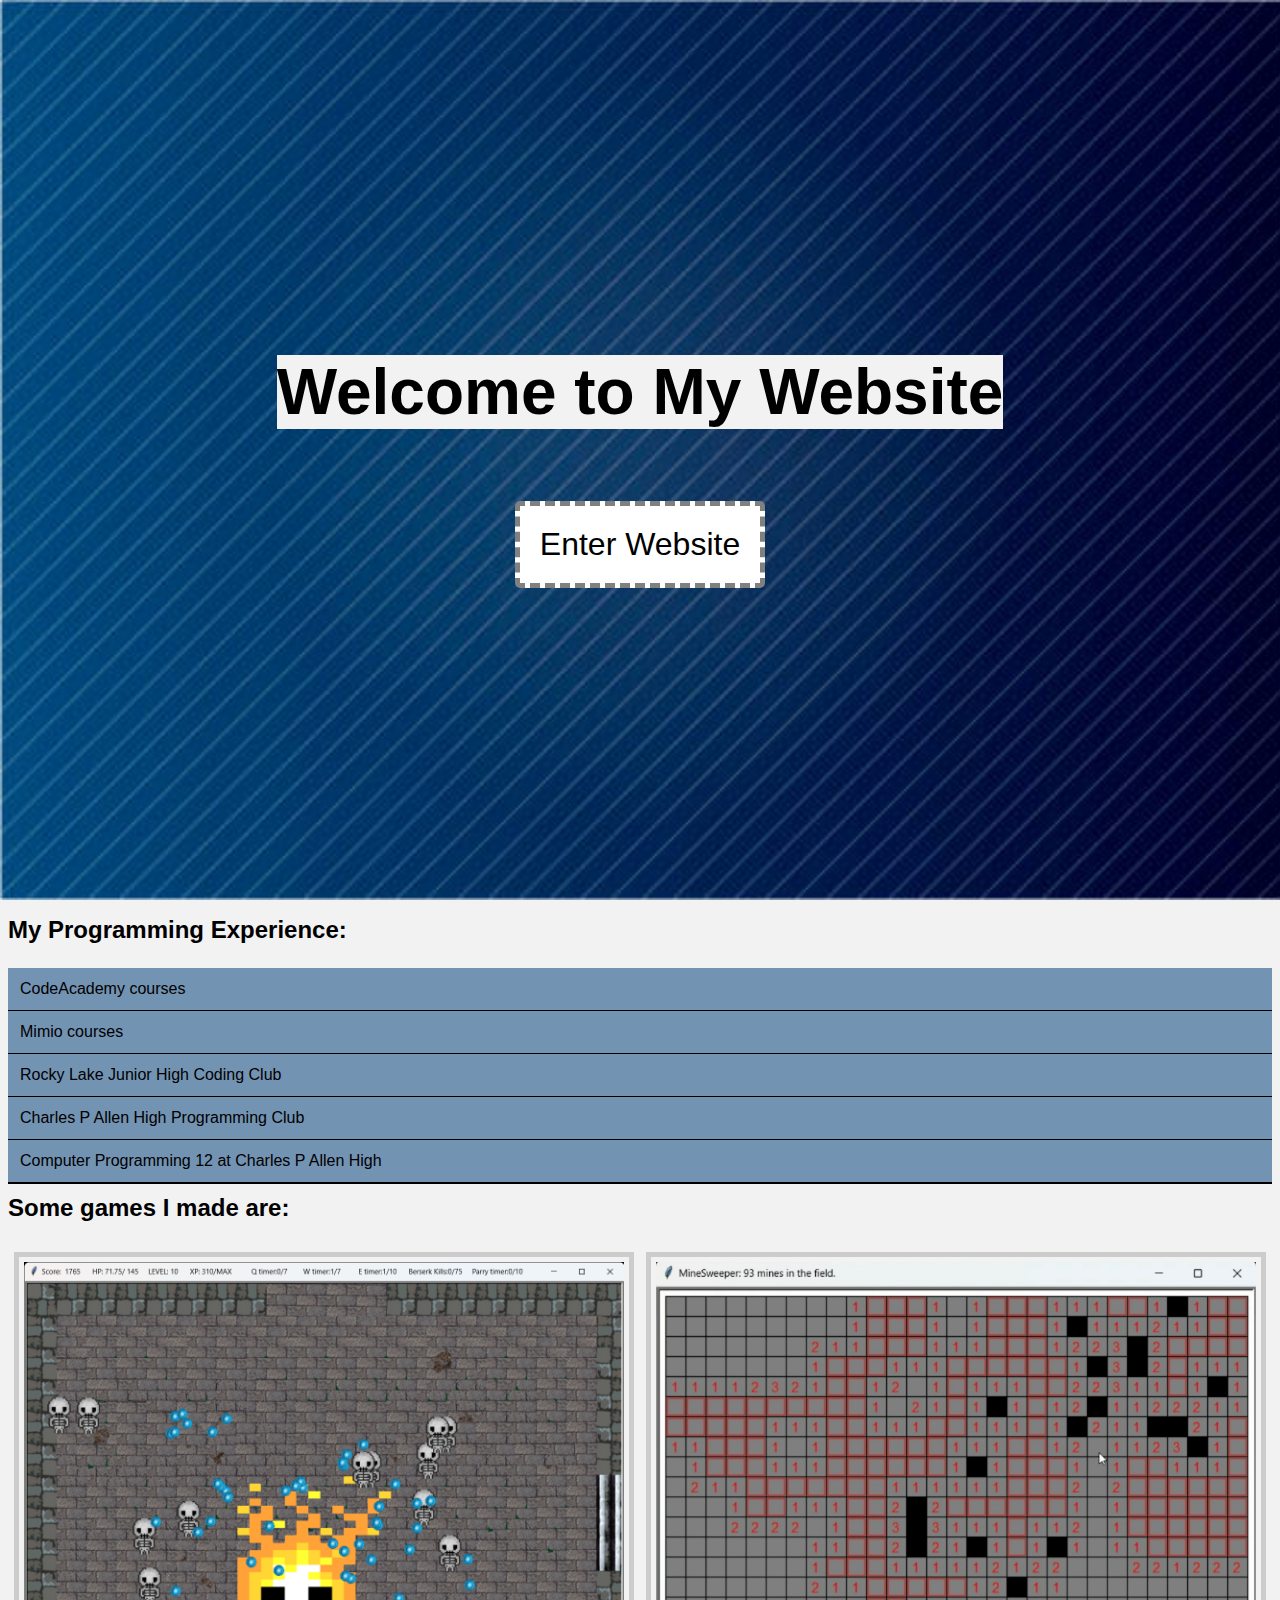
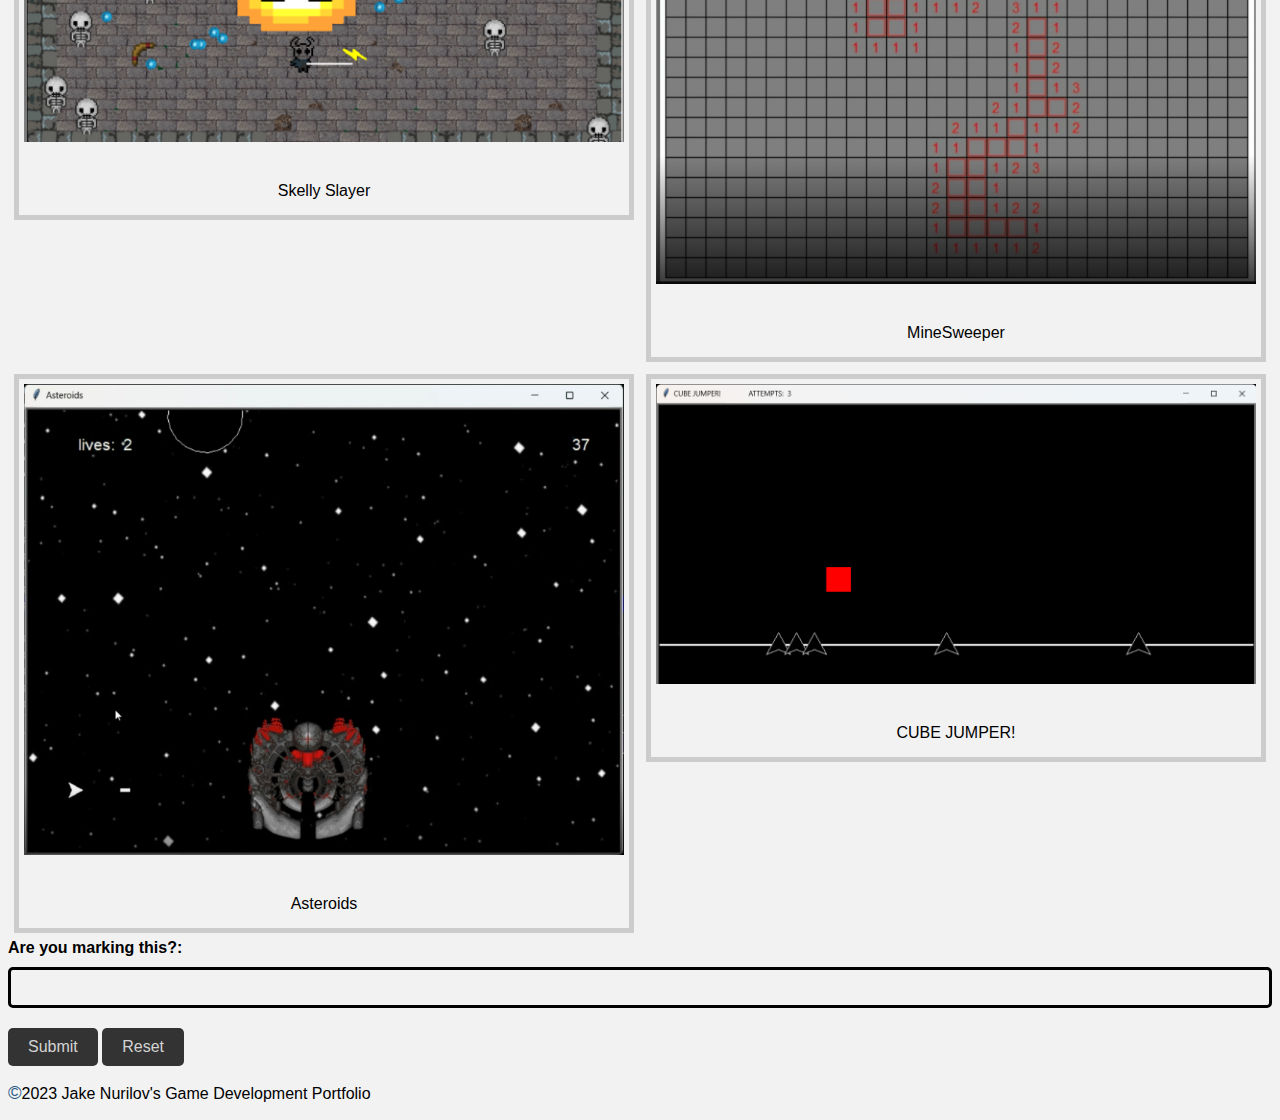
<file: Index.html>
<!DOCTYPE html>
<html lang ="en">
  <head>
    <title>Jake Nurilov's Game Development Portfolio</title>
    <meta charset="UTF-8">
    <meta name="viewport" content="width=device-width, initial-scale=1.0">
    <link rel="stylesheet" href="Style.css">
  </head>
  <body>

  <div class="splash-container">
    <h1 class="splash-title">Welcome to My Website</h1>
    <button id="enter-website">Enter Website</button>
  </div>
    <header>
      <h1>Jake Nurilov's Game Development Portfolio</h1>
      <nav>
        <p><a href="Skelly Slayer.html">Skelly Slayer</a> <a href="MineSweeper.html">MineSweeper</a></p>
          <button id="bgChange">Change Background Color</button> <button onclick="closeWindow()">Close Window</button>
      </nav>
    </header>
      <h2>Welcome to my portfolio!</h2>
      <center><img src="Images/pfp.jpg" alt="Profile picture" width="420" height="500"></center>
      <p>Hi, I'm Jake Nurilov, I  am a first year at Dalhousie University and I study Computer Science.<br>
        I have first started coding in grade 7 using online courses, but I truly fell in love with coding in grade 9 when I joined my school's coding club, and have been coding ever since. <br>
        I like making small games that I find enjoyable to code and play, and I make them from scratch, usually in python using the turtle graphics library.<br>
          The reason why I use turtle and not something like Pygame is because I have to make everything from the ground up, and there are no <em>"Black Boxes"</em> that take care of things for you. <br>
          The games I make are ususally either original games that I come up with or my own versions of old classic games with a little twist added to them.</p>
      <br>
      <h3>My Programming Experience:</h3>
      <ul>
        <li>CodeAcademy courses</li>
        <li>Mimio courses</li>
        <li>Rocky Lake Junior High Coding Club</li>
        <li>Charles P Allen High Programming Club</li>
        <li>Computer Programming 12 at Charles P Allen High</li>
      </ul>
      <h3><b>Some games I made are:</b></h3>
      <div class="responsive">
  <div class="gallery">
    <a target="_blank" href="Images/SkellySlayer.png">
      <img src="Images/SkellySlayer.png" alt="MineSweeper" width="600" height="400">
    </a>
    <div class="desc">Skelly Slayer</div>
  </div>
</div>
<div class="responsive">
  <div class="gallery">
    <a target="_blank" href="Images/MineSweeper.png">
      <img src="Images/MineSweeper.png" alt="MineSweeper" width="600" height="400">
    </a>
    <div class="desc">MineSweeper</div>
  </div>
</div>

<div class="responsive">
  <div class="gallery">
    <a target="_blank" href="Images/Asteroids.png">
      <img src="Images/Asteroids.png" alt="Asteroids" width="600" height="400">
    </a>
    <div class="desc">Asteroids</div>
  </div>
</div>

<div class="responsive">
  <div class="gallery">
    <a target="_blank" href="Images/CUBE JUMPER!.png">
      <img src="Images/CUBE JUMPER!.png" alt="Cube Jumper" width="600" height="400">
    </a>
    <div class="desc">CUBE JUMPER!</div>
  </div>
</div>

<div class="clearfix"></div>
    <footer>
      <label for="Formington">Are you marking this?:</label>
   <input id="Formington" type="text">
   <button onclick="checkForm()">Submit</button>
   <button onclick="reset()">Reset</button>
   <p id="message"></p>
   <script src="Script.js"></script>
      <p>&copy;2023 Jake Nurilov's Game Development Portfolio</p>
    </footer>
  </body>
</html>
</file>
<file: Style.css>
nav a {
  display: inline-block;
  padding: 10px;
  margin-right: 20px;
  color: white;
  text-decoration: none;
  background-color: #333;
  border-radius: 5px;
  box-shadow: 2px 2px 5px rgba(0, 0, 0, 0.3);
  transition: background-color 0.3s ease-in-out;
}

nav a:hover {
  background-color: #555;
}

ol {
    list-style-type: none;
    margin: 0;
    padding: 0;
}

ol > li {
  background-color: #898f93;
}

ol:hover {
    background-color: #d2d6db;
}

ul > li {
  background-color: #7393B3;
}

ul {
    list-style-type: none;
    margin: 0;
    padding: 0;
}
ul:hover {
    background-color: #d2d6db;
}
li {
    padding: 12px;
    border-bottom: 1px solid #000000;
}
li:hover {
    background-color: #e6e9ec;
}

ul, ol > li + li {
  border-bottom: 1px solid black;
}

img {
  border: 10px solid #333333;
  border-radius: 5px;
  padding: 5px;
  margin-bottom: 20px;
  display: block;

}

video {
  display: block;
  margin-bottom: 20px;
  padding: 10px;
  border: 10px solid #333333;
  border-radius: 5px;
  box-shadow: 2px 2px 5px #ccc;
  max-width: 100%;
}

table {
  border-collapse: collapse;
  margin-bottom: 20px;
  width: 100%;
}

table th, table td {
  border: 2px solid #000000;
  padding: 8px;
  text-align: left;
  vertical-align: top;
}

table th {
  background-color: #7393B3;
  font-weight: bold;
}

table td{
  background-color: #7393B3;
}

table tr:nth-child(even) {
  background-color: #f9f9f9;
}

table td:hover {
  background-color: #ddd;
}

table th:hover {
  background-color: #ddd;
}

@media screen and (max-width: 600px) {
  table {
    display: block;
    overflow-x: auto;
  }

  table th, table td {
    white-space: nowrap;
  }

  table th {
    position: sticky;
    top: 0;
    background-color: #f2f2f2;
  }
}

form {
  background-color: #7393B3;
  padding: 20px;
  border-radius: 10px;
  font-family: Arial, sans-serif;
}

label {
  display: block;
  margin-bottom: 10px;
  font-weight: bold;
}

input, textarea {
  padding: 10px;
  border-radius: 5px;
  border: 3px solid black;
  margin-bottom: 20px;
  width: 100%;
}

button {
  background-color: #333333;
  color: lightgray;
  padding: 10px 20px;
  border: none;
  border-radius: 5px;
  cursor: pointer;
  font-size: 16px;
}

button:hover {
  background-color: #808080;
}

h1{
  color: #46698c;
}

h2 ~ p {
  color: #000000;
}

p:first-letter {
  font-size: 115%;
  font-family: 'Franklin Gothic Medium', 'Arial Narrow', Arial, sans-serif;
  color: #255785;
}

 * {
  font-family: Arial, sans-serif;
  background-color: #f2f2f2;
}

h3 {
  font-size: 24px;
  margin-top: 10px;
}

a {
  color: blue;
  text-decoration: underline;
}

a:hover {
  color: red;
  text-decoration: none;
}

.grid-container {
  display: grid;
  grid-template-columns: repeat(3, 1fr);
  grid-gap: 20px;
  padding: 20px;
  background-color: #46698c;
  border: 2px solid #fff;
  box-shadow: 0 0 10px rgba(0, 0, 0, 0.5);
}

.grid-item {
  background-color: #333333;
  padding: 20px;
  font-size: 16px;
  line-height: 1.5;
  border: 2px solid #46698c;
  color: #fff;
}

.grid-item:nth-child(3n+1) {
  border-left: none;
}

.grid-item:nth-child(-n+3) {
  border-top: none;
}

.grid-item:nth-last-child(-n+3) {
  border-bottom: none;
}

.grid-item:nth-child(3n) {
  border-right: none;
}

/*tablet Green*/
@media (max-width: 1400px) {
  table td{
    background-color:green;
  }
}

/* mobile Orange*/
@media (max-width: 1000px) {
  table td{
    background-color:orange;
  }
  .container {
    display: grid;
    grid-template-columns: none; /* or grid-template-columns: auto; */
    grid-gap: 10px;
  }
  .grid-container {
    grid-template-columns: 1fr;
  }
  }


/* for gallery */
div.gallery {
  border: 5px solid #ccc;
}

div.gallery:hover {
  border: 5px solid #777;
}

div.gallery img {
  width: 100%;
  height: auto;
  border:none;
}

div.desc {
  padding: 15px;
  text-align: center;
}

* {
  box-sizing: border-box;
}

.responsive {
  padding: 0 6px;
  float: left;
  width: 24.99999%;
}

@media screen and (max-width: 1400px) {
  .responsive {
    width: 49.99999%;
    margin: 6px 0;
  }
}

@media screen and (max-width: 1000px) {
  .responsive {
    width: 100%;
  }
}

.clearfix:after {
  content: "";
  display: table;
  clear: both;
}

.cream {
  background-color: #0b4e62 !important;
}
.darkblue {
  background-color: #011e4d !important;
}
.charcoal {
  background-color: #363434 !important;
}

.splash-container {
  position: fixed;
  top: 0;
  left: 0;
  right: 0;
  bottom: 0;
  background-image: url(Images/bg.jpg);
  background-size: cover;
  display: flex;
  flex-direction: column;
  justify-content: center;
  align-items: center;
}

/* Splash screen title */
.splash-title {
  color: black;
  font-size: 4rem;
  text-align: center;
}

/* Enter website button */
#enter-website {
  margin-top: 30px;
  padding: 20px 20px;
  font-size: 2rem;
  background-color: white;
  color: black;
  border: 5px dashed grey;
  border-radius: 5px;
  cursor: crosshair;
}
</file>
